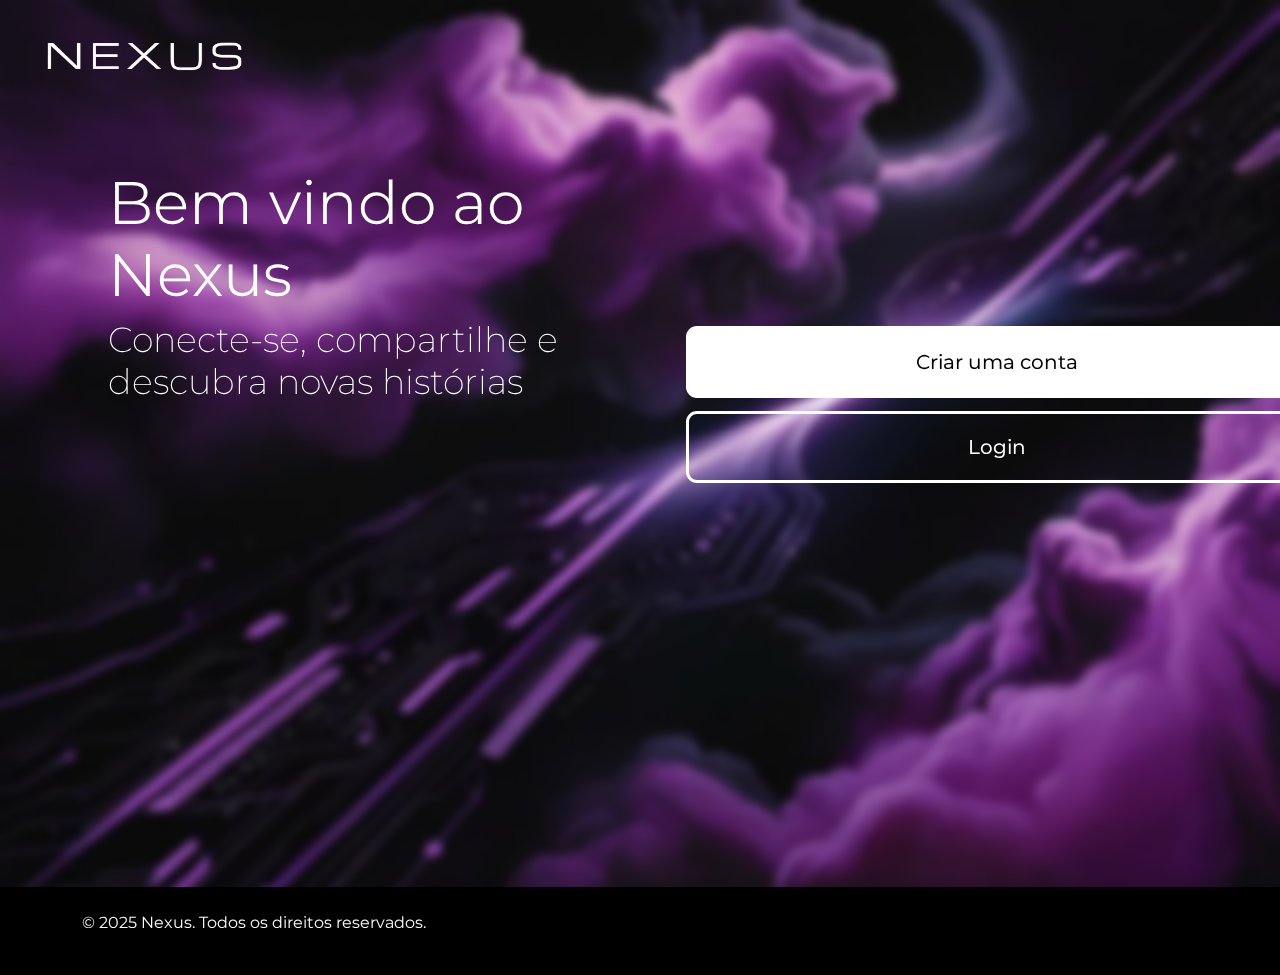
<file: index.html>
<!DOCTYPE html>
<html lang="en">
<head>
    <meta charset="UTF-8">
    <meta name="viewport" content="width=device-width, initial-scale=1.0">
    <link rel="stylesheet" href="style.css">
    <link href="https://cdn.jsdelivr.net/npm/bootstrap@5.3.3/dist/css/bootstrap.min.css" rel="stylesheet" integrity="sha384-QWTKZyjpPEjISv5WaRU9OFeRpok6YctnYmDr5pNlyT2bRjXh0JMhjY6hW+ALEwIH" crossorigin="anonymous">
    <link rel="preconnect" href="https://fonts.googleapis.com">
<link rel="preconnect" href="https://fonts.gstatic.com" crossorigin>
<link href="https://fonts.googleapis.com/css2?family=Montserrat:ital,wght@0,100..900;1,100..900&family=Nunito:ital,wght@0,200..1000;1,200..1000&display=swap" rel="stylesheet">
<link href="./login.html">
<link rel="shortcut icon" href="/favicons/favicon-16x16.png" type="image/x-icon">
<title>Nexus</title>
</head>
<body>
    <header>
            
        <span id="logo_nexus">
         <img src="./Logo-sem_fundo.png" alt="">
     </span> 
 </header>
    <main>
      
       <div id="container_tela_inicial">

      
        <div id="texto_boas_vindas">
            <h1>
            <span id="Title_boas_vindas">
                Bem vindo ao <br> Nexus 
            </span>
        </h1>
        <h2>
            <span id="subtitle_boas_vindas">
                Conecte-se, compartilhe e <br> descubra novas histórias  
            </span>
        </h2>
        
            </div>
        <div id="buttons">
          <a href="./cadastro.html" target="_blank">
            <button id="button_criar_conta">
            Criar uma conta
            </button></a>  
           <a href="./login.html" target="_blank">
            <button id="button_login">
            Login
      </button>
    </a> 
            
        </div>
    </div>
    </main>
</body>
<footer class="bg-black text-light py-4">
    <div class="container">
      <div class="row">
        <!-- Sobre -->
        <div class="col-md-4">
          
      <p> &copy; 2025 Nexus. Todos os direitos reservados.</p>
        </div>
  
       
      </div>
    
  </footer>
</html>
</file>
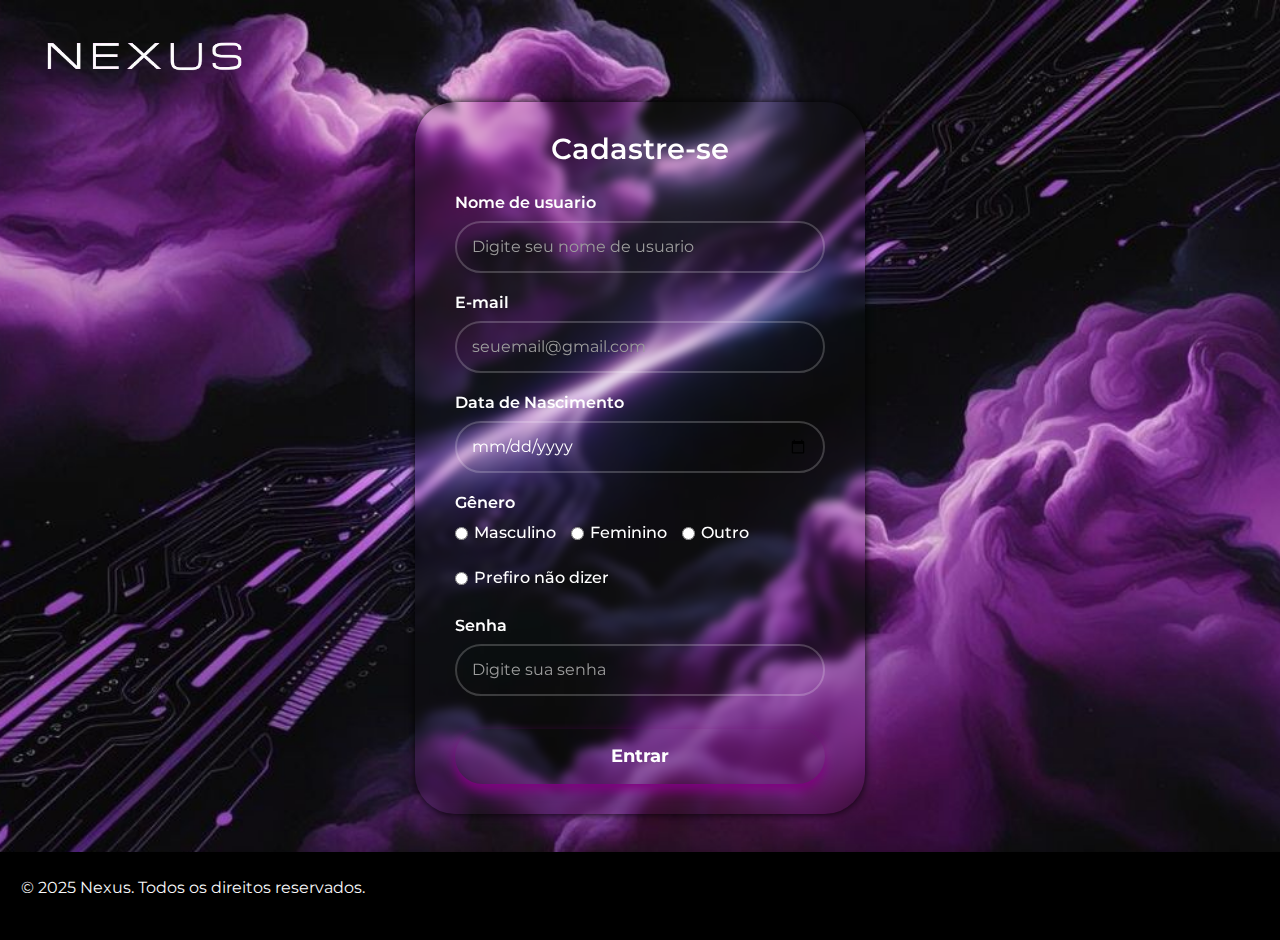
<file: cadastro.html>
<!DOCTYPE html> 
<html lang="pt-BR"> 
<head> 
<meta charset="UTF-8" /> 
<meta name="viewport" content="width=device-width, initial-scale=1" />
<link rel="stylesheet" href="https://use.fontawesome.com/releases/v5.0.7/css/all.css">
<link rel="preconnect" href="https://fonts.gstatic.com" crossorigin>
<link href="https://fonts.googleapis.com/css2?family=Montserrat:ital,wght@0,100..900;1,100..900&family=Nunito:ital,wght@0,200..1000;1,200..1000&display=swap" rel="stylesheet">
<link href='https://unpkg.com/boxicons@2.1.4/css/boxicons.min.css' rel='stylesheet'> 
 <link href="https://cdn.jsdelivr.net/npm/bootstrap@5.3.3/dist/css/bootstrap.min.css" rel="stylesheet" integrity="sha384-QWTKZyjpPEjISv5WaRU9OFeRpok6YctnYmDr5pNlyT2bRjXh0JMhjY6hW+ALEwIH" crossorigin="anonymous">
<title>Cadastro</title> 
<link rel="stylesheet" href="cadastro.css">

</head> 
 
<body> 
   <header>
            <div>
<span id="logo_nexus">
         <a href="index.html"><img src="./Logo-sem_fundo.png" alt=""></a>
     </span> 
            </div>
        <dialog id="modal_cadastro">
        </dialog>
     <dialog id="key_explain">
      <i class="fas fa-exclamation"></i>
      <span class="message_modal_key">
     Sua chave de acesso serve para conseguirmos identifica-lo e você recuperar a sua conta futuramente, caso precise. <br>
      <b>Não compartilhe ela com niguém e guarde ela sempre com você!</b>
      </span>
      </dialog>
 </header>
  <div class="container"> 
    <h2>Cadastre-se</h2> 
    <form> 
     
      <div> 
        <label for="username">Nome de usuario</label> 
        <input type="text" id="username" name="username" 
placeholder="Digite seu nome de usuario" required /> 
      </div> 
      <div> 
        <label for="email">E-mail</label> 
        <input type="email" id="email" name="email" 
placeholder="seuemail@gmail.com" required /> 
      </div> 
      <div> 
        <label for="aniversario">Data de Nascimento</label> 
        <input type="date" id="aniversario" name="aniversario" required/> 
      </div> 
      <div> 
        <label>Gênero</label> 
        <div class="genders"> 
          <label><input type="radio" name="genero" value="masculino" required/> Masculino</label> 
          <label><input type="radio"  name="genero" value="feminino" required/> Feminino</label> 
          <label><input type="radio" name="genero" value="outro" required/> Outro</label> 
          <label><input type="radio" name="genero" value="prefiro-nao-dizer" required/> Prefiro não dizer</label> 
</div> 
</div> 
<div> 
<label for="senha">Senha</label> 
<input type="password" id="senha" name="senha" 
placeholder="Digite sua senha" required /> 
</div>


<button type="button" onclick="Sign_Up()">Entrar</button> 
</form> 
</div> 
</body> 
 <footer class="bg-black text-light py-4">
    <div class="container_footer">
      <div class="row">
        <div class="col-md-4">
          
      <p> &copy; 2025 Nexus. Todos os direitos reservados.</p>
        </div>
  
       
      </div>
    
  </footer>
  <script src="cadastro.js"></script>
  <script src="./modal_key.js"></script>
</html>
</file>
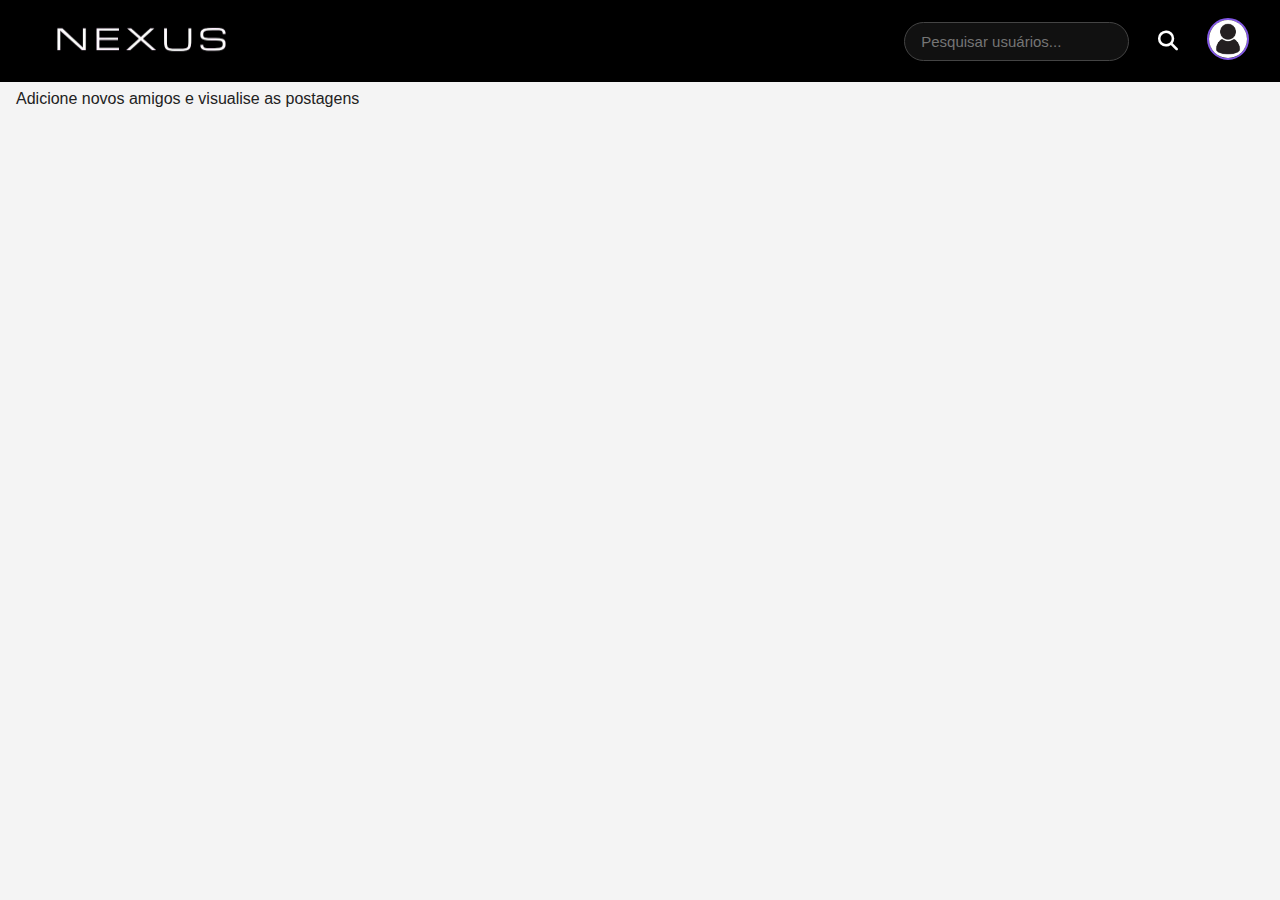
<file: feed.html>
<!DOCTYPE html>
<html lang="pt-br">
  <head>
    <meta charset="UTF-8" />
    <meta name="viewport" content="width=device-width, initial-scale=1" />
    <title>Nexus</title>
    <link rel="stylesheet" href="feed.css" />
    <link
      rel="stylesheet"
      href="https://cdnjs.cloudflare.com/ajax/libs/font-awesome/6.4.0/css/all.min.css"
    />
    <link
      rel="shortcut icon"
      href="/favicons/favicon-16x16.png"
      type="image/x-icon"
    />
    <link href="./search.html">
  </head>

  <body>
    <div class="container">
      <!-- ====== CABEÇALHO ====== -->
      <header class="topbar">
        <div class="logo_nexus">
          <img src="./img/logo_feed.png" alt="Logo Nexus" />
        </div>

        <div class="SearchAndProfile">
          <input
            type="search"
            placeholder="Pesquisar usuários..."
            class="search-bar"
            id="inputNome"
          />
          <button id="searchBtn" class="search-btn">
            <i class="fas fa-search"></i>
          </button>

          <a
            href="./perfil.html"
            class="profile-link"
            title="Meu perfil"
            target="_blank"
          >
            <img
              src="./img/profile_icon.jpg"
              alt="Perfil"
              class="profile-icon"
            />
          </a>
        </div>
      </header>

      <!-- ====== FEED DE POSTAGENS ====== -->
      <main class="feed" id="feedContainer">
        <div class="loading">
          <p>Adicione novos amigos e visualise as postagens</p>
        </div>
      </main>
    </div>

    <script src="feed.js" defer></script>

    <script>
      // ===== Função para Logout =====
      function logout() {
        fetch("http://127.0.0.1:5000/Logout/sair", {
          method: "POST",
          credentials: "include",
        })
          .then((response) => response.json())
          .then((data) => {
            alert(data.mensagem_logout);
            window.location.href = "login.html";
          })
          .catch((error) => console.error("Erro ao sair:", error));
      }

    document.getElementById('inputNome').addEventListener('keyup', (e) => {
    if (e.key === 'Enter') {
    const nome = e.target.value.trim();
    if (nome) {
      window.location.href = `search.html?query=${encodeURIComponent(nome)}`;
    }
  }
});

  

    </script>
  </body>
</html>
</file>
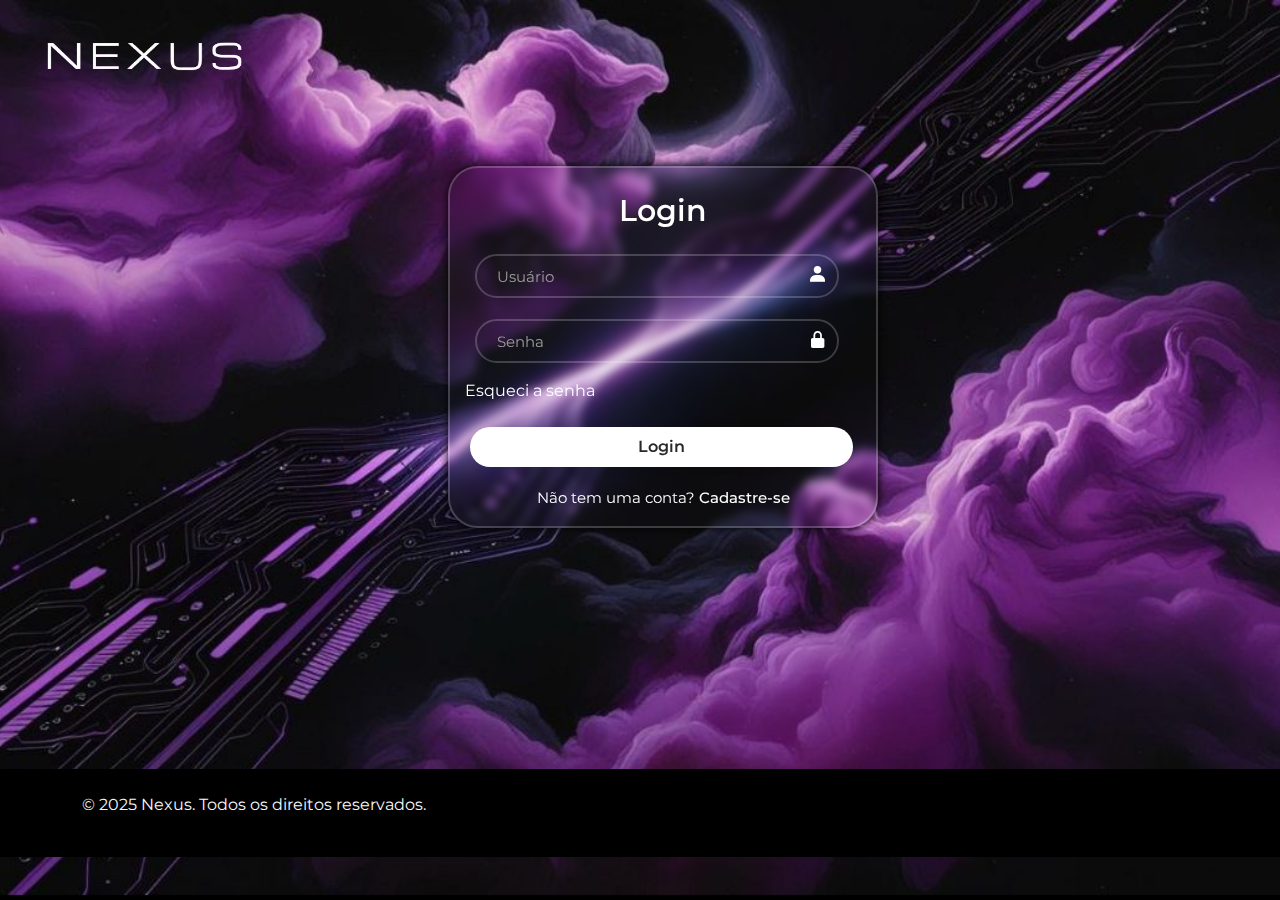
<file: login.html>
<!DOCTYPE html>
<html lang="en">
<head>
    <meta charset="UTF-8">
    <meta name="viewport" content="width=device-width, initial-scale=1.0">
    <link rel="stylesheet" href="https://use.fontawesome.com/releases/v5.0.7/css/all.css">
    <link rel="preconnect" href="https://fonts.gstatic.com" crossorigin>
    <link href="https://fonts.googleapis.com/css2?family=Montserrat:ital,wght@0,100..900;1,100..900&family=Nunito:ital,wght@0,200..1000;1,200..1000&display=swap" rel="stylesheet">
    <link href='https://unpkg.com/boxicons@2.1.4/css/boxicons.min.css' rel='stylesheet'>
    <link href="https://cdn.jsdelivr.net/npm/bootstrap@5.3.3/dist/css/bootstrap.min.css" rel="stylesheet" integrity="sha384-QWTKZyjpPEjISv5WaRU9OFeRpok6YctnYmDr5pNlyT2bRjXh0JMhjY6hW+ALEwIH" crossorigin="anonymous">
    <link rel="shortcut icon" href="/favicons/favicon-16x16.png" type="image/x-icon">
    <link rel="stylesheet" href="login.css">
    <link href="./cadastro.html">
    <title>Login</title>
</head>
<body>
  <header>
            
    <span id="logo_nexus">
     <a href="./Tela_inicial.html"><img src="./Logo-sem_fundo.png" alt=""></a>
 </span> 

  <dialog id="user_not_found">
    <div class="message_modal">
      <i class="fas fa-times"></i>
      <span class="message">
     Nome ou senha incorretos
      </span>
    </div>
</dialog>
</header>
  <main> 
    <div  id="container">
  <form>
  <h1>Login</h1>
  <div class="input-box">
  <input class="name" placeholder="Usuário" type="name">
  <i class="bx bxs-user"></i>
  </div>
  <div class="input-box">
  <input class="password" placeholder="Senha" type="password">
  <i class="bx bxs-lock-alt"></i>
  </div>
  <div class="remember-forgot">
  <!-- <label>
  <input type="checkbox">
  Lembrar senha
  </label> -->
  <span style="margin-left: 15px;">
    <a href="./recuperação.html">Esqueci a senha</a> 
  </span>
  </div>
  <button type="button" class="login" onclick="login()">Login</button>
  <div class="reggister-link">
  <p>Não tem uma conta? <a href="/cadastro.html">Cadastre-se</a></p>
  </div>
  </form>
</div>
  </main>

  </body>
 
    <footer class="bg-black text-light py-4">
    <div class="container">
      <div class="row">
        <!-- Sobre -->
        <div class="col-md-4">
          
      <p> &copy; 2025 Nexus. Todos os direitos reservados.</p>
        </div>
  
       
      </div>
    
  </footer>
  </html>
  <script src="login.js"></script>
  <script src="feed.js">
</file>
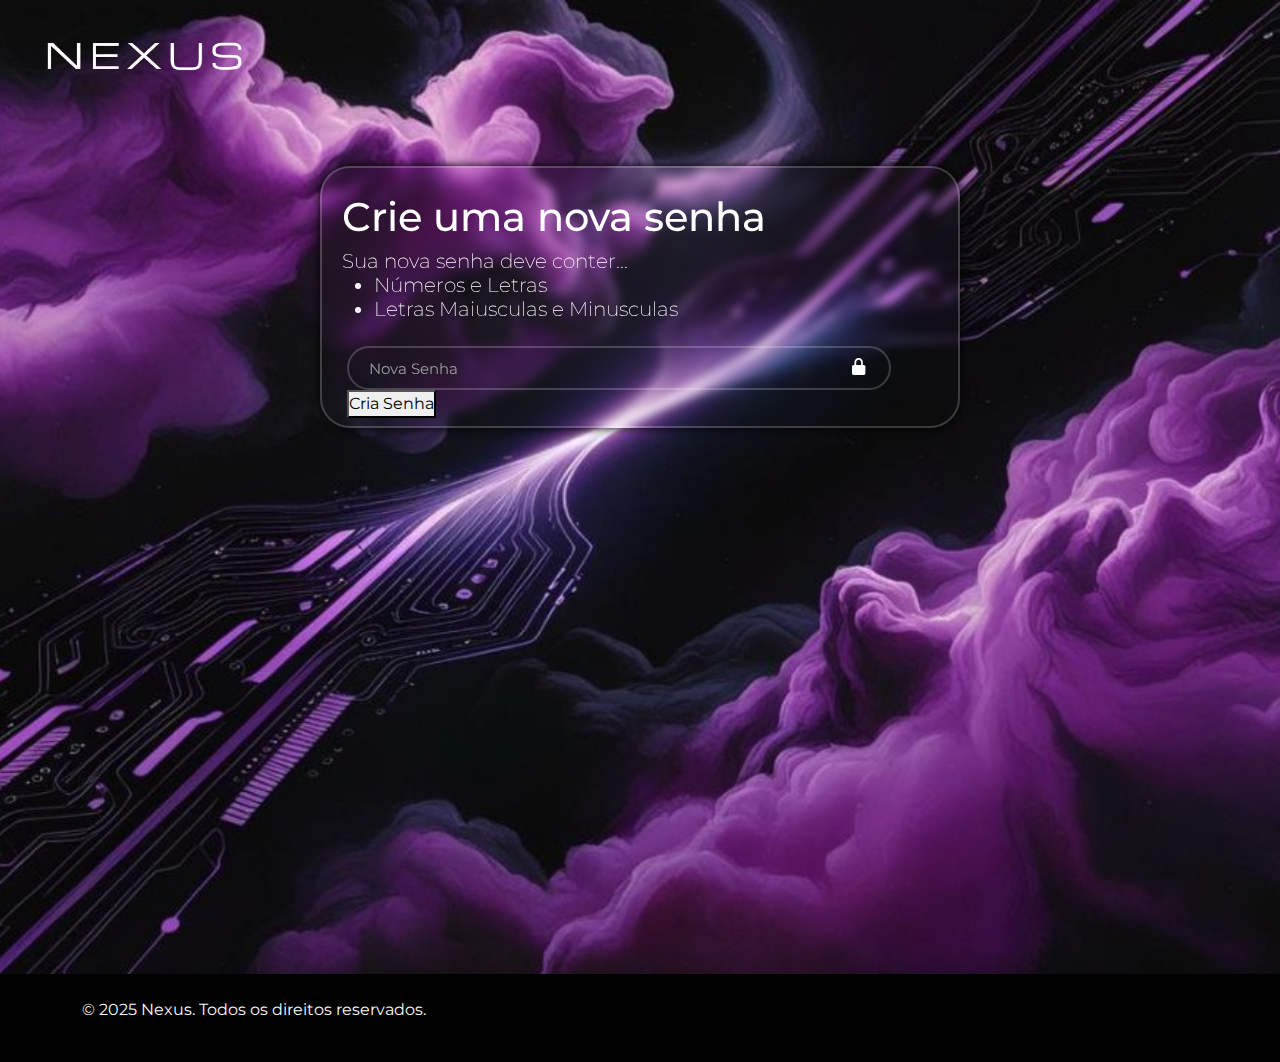
<file: nova_senha.html>
<!DOCTYPE html>
<html lang="en">
<head>
     <meta charset="UTF-8">
    <meta name="viewport" content="width=device-width, initial-scale=1.0">
    <link rel="stylesheet" href="https://use.fontawesome.com/releases/v5.0.7/css/all.css">
    <link rel="preconnect" href="https://fonts.gstatic.com" crossorigin>
    <link href="https://fonts.googleapis.com/css2?family=Montserrat:ital,wght@0,100..900;1,100..900&family=Nunito:ital,wght@0,200..1000;1,200..1000&display=swap" rel="stylesheet">
    <link href='https://unpkg.com/boxicons@2.1.4/css/boxicons.min.css' rel='stylesheet'>
    <link href="https://cdn.jsdelivr.net/npm/bootstrap@5.3.3/dist/css/bootstrap.min.css" rel="stylesheet" integrity="sha384-QWTKZyjpPEjISv5WaRU9OFeRpok6YctnYmDr5pNlyT2bRjXh0JMhjY6hW+ALEwIH" crossorigin="anonymous">
    <link rel="shortcut icon" href="/favicons/favicon-16x16.png" type="image/x-icon">
    <link rel="stylesheet" href="login.css">
    <link rel="stylesheet" href="recuperação.css">
    <link href="./cadastro.html">
    <link href="./nova_senha.html">
    <title>Nova Senha</title>
</head>
<body>
    <header>
        <span id="logo_nexus">
     <a href="./Tela_inicial.html"><img src="./Logo-sem_fundo.png" alt=""></a>
    </header>
    <main> 
    <div id="container_recuperação">
  <form>
  <h1>Crie uma nova senha</h1>
    <h5 style="font-weight: 200;">Sua nova senha deve conter... <br>
        <ul>
            <li>
                Números e Letras
            </li>
            <li>
                Letras Maiusculas e Minusculas
            </li>
        </ul>
    </h5>
  <div class="input-box">
  <input class="new_password" placeholder="Nova Senha" type="password">
  <i class="bx bxs-lock-alt"></i>
  
      <button type="reset" onclick="">Cria Senha</button>
  
  
  </div>
  </div>
  </main>
    <footer class="bg-black text-light py-4">
    <div class="container">
      <div class="row">
        <!-- Sobre -->
        <div class="col-md-4">
          
      <p> &copy; 2025 Nexus. Todos os direitos reservados.</p>
        </div>
   
      </div>
    
  </footer>
</body>
</html>
</file>
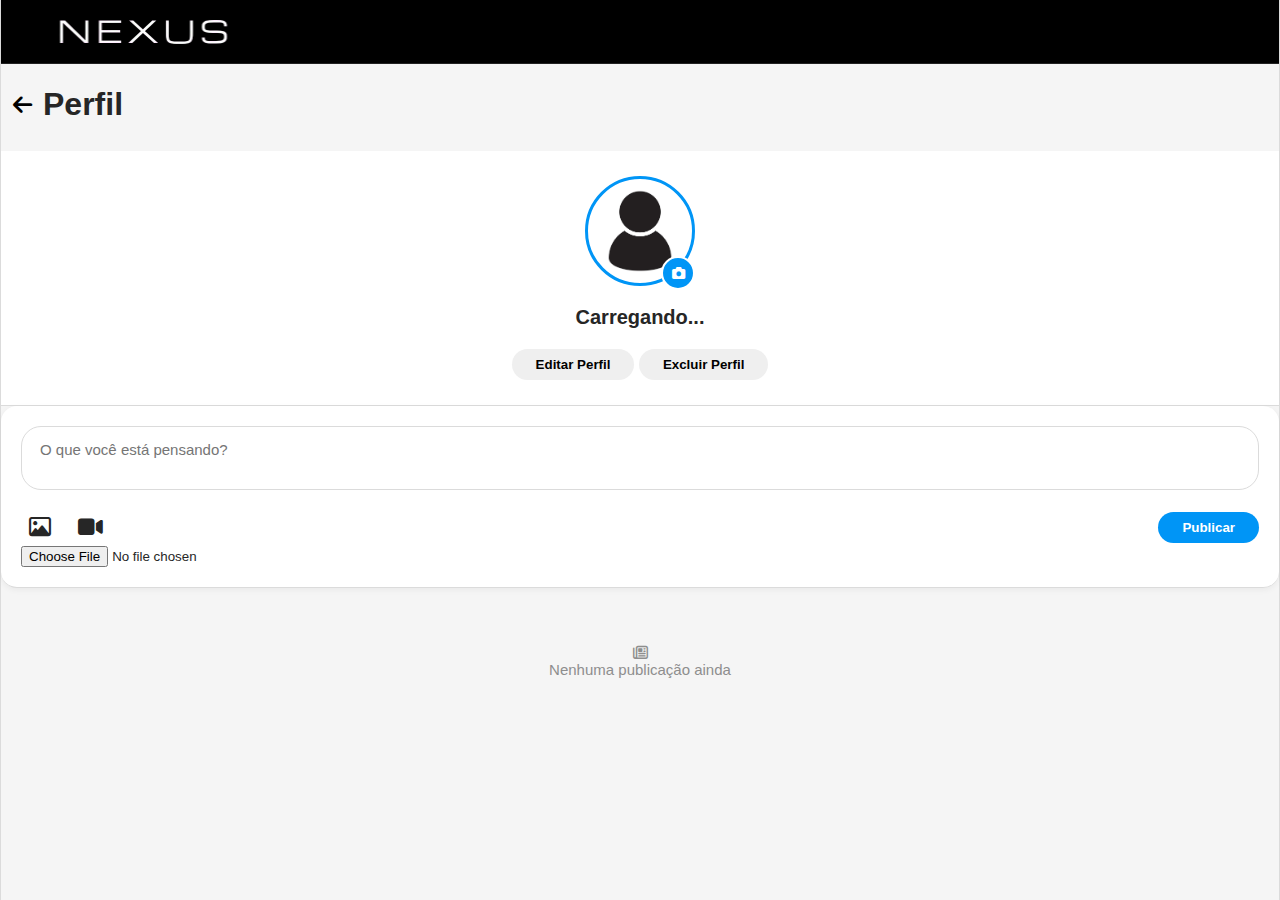
<file: perfil.html>
<!DOCTYPE html>
<html lang="pt-BR">
<head>
  <meta charset="UTF-8">
  <meta name="viewport" content="width=device-width, initial-scale=1.0">
  <title>Perfil</title>
  <link rel="stylesheet" href="https://cdnjs.cloudflare.com/ajax/libs/font-awesome/6.4.0/css/all.min.css">
  <link rel="stylesheet" href="perfil.css">
  <link rel="shortcut icon" href="/favicons/favicon-16x16.png" type="image/x-icon">
</head>

<body>
  <header>
    
    <div class="logo_nexus">
      <img src="./img/logo_feed.png" alt="Logo"> 
    </div>
  </header>

  <main>
    <div style="display: flex; align-items: center;">
      <button class="back-btn" id="backBtn" onclick="window.location.href='feed.html'">
        <i class="fas fa-arrow-left"></i>
      </button>
      <h1>Perfil</h1>
    </div>
    
    <!-- Cabeçalho do perfil -->
    <div class="profile-header">
      <div class="profile-pic-container">
        <img src="./img/profile_icon.jpg" alt="Foto de perfil" class="profile-pic" id="profilePic">
        <button class="edit-pic-btn" id="editPicBtn">
          <i class="fas fa-camera"></i>
        </button>
      </div>

      <h2 class="profile-name" id="profileName">Carregando...</h2>
      <p class="profile-bio" id="profileBio"></p>

      <div class="profile-actions">
        <button class="edit-profile-btn" id="editProfileBtn" onclick="openEditModal()">Editar Perfil</button>
        <button class="delete-profile-btn" id="deleteProfileBtn" onclick="deleteProfile()">Excluir Perfil</button>
      </div>

      <button class="follow_user">Seguir</button>
    </div>
    
    
    <!-- Área para criar novo post -->
    <div class="create-post">
      <textarea class="post-input" placeholder="O que você está pensando?" id="postInput"></textarea>
      <div class="post-actions">
        <div class="media-buttons">
          <button class="media-btn" id="photoBtn" title="Adicionar foto">
            <i class="far fa-image"></i>
          </button>
          <button class="media-btn" id="videoBtn" title="Adicionar vídeo">
            <i class="fas fa-video"></i>
          </button>
        </div>
        <button class="post-btn" id="postBtn" onclick="publish()">Publicar</button>
      </div>
      <input type="file" id="mediaInput" accept="image/*,video/*" class="hidden">
    </div>
    
    <!-- Container das postagens -->
    <div class="posts-container" id="postsContainer">
      <div class="no-posts" id="noPosts">
        <i class="far fa-newspaper"></i>
        <p>Nenhuma publicação ainda</p>
      </div>
    </div>
  </main>

  <!-- Modal para editar perfil -->
  <div class="modal" id="editProfileModal" style="display: none;">
    <div class="modal-content">
      <h3 class="modal-title">Editar Perfil</h3>
      <div class="form-group">
        <label for="newName" class="form-label">Nome de usuário</label>
        <input type="text" class="form-input" id="newName">
      </div>
      <div class="form-group">
        <label for="newBio" class="form-label">Biografia</label>
        <textarea class="form-input bio-input" id="newBio" placeholder="Conte um pouco sobre você..."></textarea>
      </div>

      <div class="modal-actions">
        <button class="modal-btn cancel-btn" id="cancelEditProfile" onclick="closeEditModal()">Cancelar</button>
        <button class="modal-btn save-btn" id="saveProfile" onclick="profile_edit()">Salvar</button>
      </div>
    </div>
  </div>

  <script src="perfil.js"></script>

  <script>
    // ===== Funções auxiliares do modal =====
    const modal = document.getElementById("editProfileModal");

    function openEditModal() {
      modal.style.display = "flex";
    }

    function closeEditModal() {
      modal.style.display = "none";
    }

    // Fecha o modal se clicar fora do conteúdo
    window.onclick = function (event) {
      if (event.target === modal) {
        modal.style.display = "none";
      }
    };
  </script>
</body>
</html>
</file>
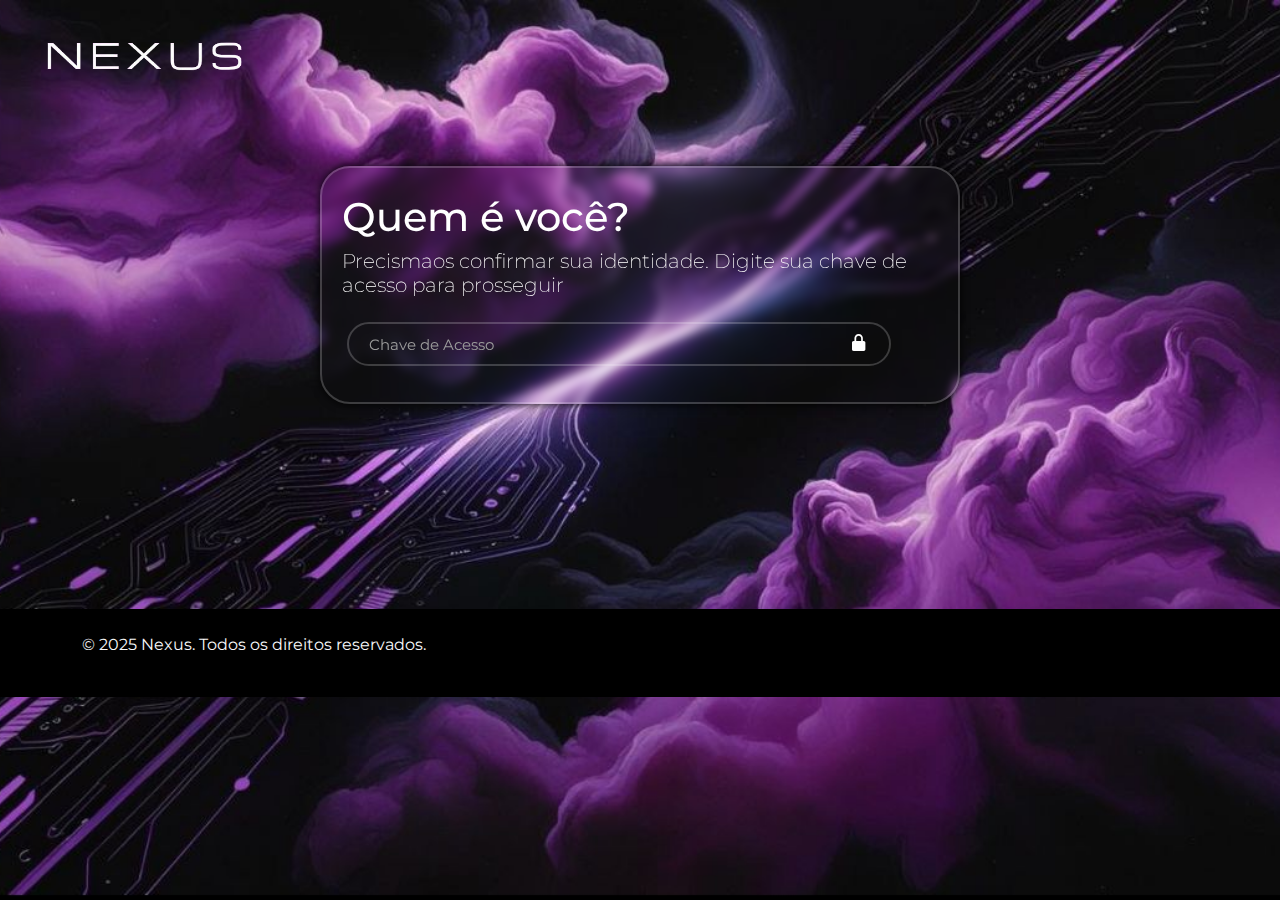
<file: recuperação.html>
<!DOCTYPE html>
<html lang="en">
<head>
    <meta charset="UTF-8">
    <meta name="viewport" content="width=device-width, initial-scale=1.0">
    <link rel="stylesheet" href="https://use.fontawesome.com/releases/v5.0.7/css/all.css">
    <link rel="preconnect" href="https://fonts.gstatic.com" crossorigin>
    <link href="https://fonts.googleapis.com/css2?family=Montserrat:ital,wght@0,100..900;1,100..900&family=Nunito:ital,wght@0,200..1000;1,200..1000&display=swap" rel="stylesheet">
    <link href='https://unpkg.com/boxicons@2.1.4/css/boxicons.min.css' rel='stylesheet'>
    <link href="https://cdn.jsdelivr.net/npm/bootstrap@5.3.3/dist/css/bootstrap.min.css" rel="stylesheet" integrity="sha384-QWTKZyjpPEjISv5WaRU9OFeRpok6YctnYmDr5pNlyT2bRjXh0JMhjY6hW+ALEwIH" crossorigin="anonymous">
    <link rel="shortcut icon" href="/favicons/favicon-16x16.png" type="image/x-icon">
    <link rel="stylesheet" href="login.css">
    <link rel="stylesheet" href="recuperação.css">
    <link href="./cadastro.html">
    <title>Login</title>
</head>
<body>
  <header>
            
    <span id="logo_nexus">
     <a href="./Tela_inicial.html"><img src="./Logo-sem_fundo.png" alt=""></a>
 </span> 

  <main> 
    <div id="container_recuperação">
  <form>
  <h1>Quem é você?</h1>
    <h5 style="font-weight: 200;">Precismaos confirmar sua identidade. Digite sua chave de acesso para prosseguir</h5>
  <div class="input-box">
  <input class="password" placeholder="Chave de Acesso" type="password">
  <i class="bx bxs-lock-alt"></i>
  </div>
  </div>
  </body>
 
    <footer class="bg-black text-light py-4">
    <div class="container">
      <div class="row">
        <!-- Sobre -->
        <div class="col-md-4">
          
      <p> &copy; 2025 Nexus. Todos os direitos reservados.</p>
        </div>
  
       
      </div>
    
  </footer>
  </html>
  <script src="login.js"></script>
  <script src="feed.js">
</file>
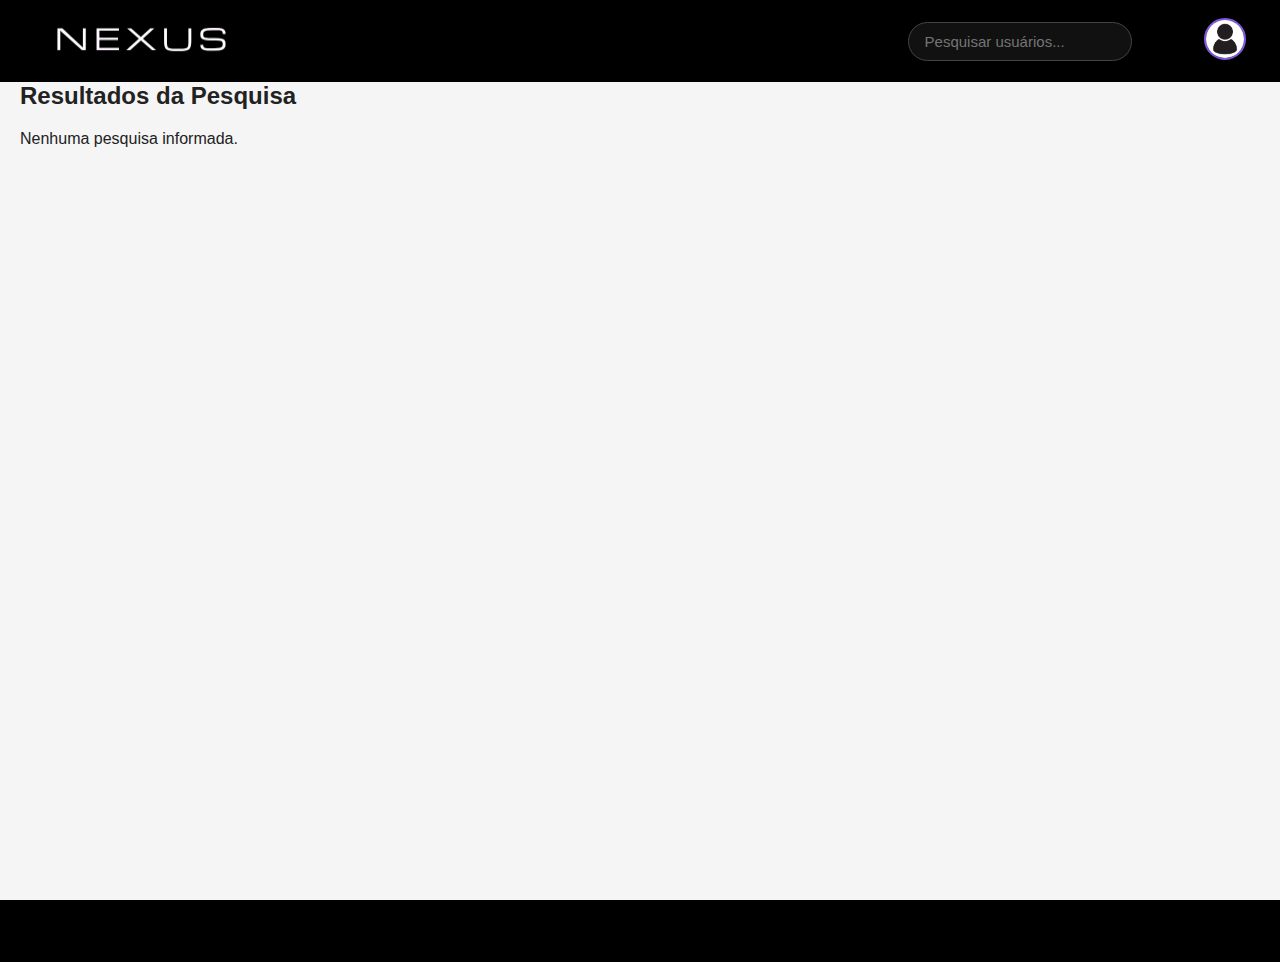
<file: search.html>
<!DOCTYPE html>
<html lang="pt-BR">
<head>
  <meta charset="UTF-8" />
  <meta name="viewport" content="width=device-width, initial-scale=1.0" />
  <link rel="stylesheet" href="feed.css">
  <link rel="shortcut icon" href="./favicons/favicon-16x16.png" type="image/x-icon">
  <title>Resultados da Pesquisa</title>
  <style>
    body {
      font-family: Arial, sans-serif;
      background: #f5f5f5;
      padding: 20px;
    }

    h2 {
      margin-bottom: 20px;
    }

    #resultado {
      display: flex;
      flex-direction: column;
      gap: 15px;
    }

    .card {
      background: #fff;
      padding: 15px;
      border-radius: 8px;
      box-shadow: 0 2px 4px rgba(0,0,0,0.1);
    }

    .nome {
      font-size: 18px;
      font-weight: bold;
    }

    .bio {
      font-size: 14px;
      color: #555;
    }
  </style>
</head>
<body>
     <header class="topbar">
        <div class="logo_nexus">
          <img src="./img/logo_feed.png" alt="Logo Nexus" />
        </div>

        <div class="SearchAndProfile">
          <input
            type="search"
            placeholder="Pesquisar usuários..."
            class="search-bar"
            id="inputNome"
          />
          <button id="searchBtn" class="search-btn">
            <i class="fas fa-search"></i>
          </button>

          <a
            href="./perfil.html"
            class="profile-link"
            title="Meu perfil"
            target="_blank"
          >
            <img
              src="./img/profile_icon.jpg"
              alt="Perfil"
              class="profile-icon"
            />
          </a>
        </div>
      </header>
      <div class="container" style="margin-top: 5%;">
        <h2>Resultados da Pesquisa</h2>

    <div id="resultado"></div>

        </div>
  
  <script>
      document.getElementById('inputNome').addEventListener('keyup', (e) => {
    if (e.key === 'Enter') {
    const nome = e.target.value.trim();
    if (nome) {
      window.location.href = `search.html?query=${encodeURIComponent(nome)}`;
    }
  }
});
    function obterParametro() {
      const params = new URLSearchParams(window.location.search);
      return params.get("query");
    }

    async function buscarUsuarios(texto) {
      try {
        const response = await fetch(`https://tcc-api-411090032807.southamerica-east1.run.app/api/User/search?query=${encodeURIComponent(texto)}`);

        if (!response.ok) {
          throw new Error("Erro na requisição");
        }

        const data = await response.json();
        criarCards(data.results);

      } catch (error) {
        console.error("Erro ao buscar usuários:", error);
      }
    }

    function criarCards(lista) {
      const container = document.getElementById("resultado");
      container.innerHTML = ""; // limpar antes

      if (!lista || lista.length === 0) {
        container.innerHTML = "<p>Nenhum usuário encontrado.</p>";
        return;
      }
lista.forEach(user => {
  const card = document.createElement("div");
  card.classList.add("card");

  card.innerHTML = `
    <div class="nome">${user.Name}</div>
    <div class="bio">${user.bio || "Sem bio cadastrada"}</div>
  `;

  card.addEventListener("click", () => {
    window.location.href = `perfil.html?id=${user.id}`;
  });

  container.appendChild(card);
});
    }

    // ✅ Execução ao carregar a página
    const termo = obterParametro();
    if (termo) {
      buscarUsuarios(termo);
    } else {
      document.getElementById("resultado").innerHTML = "<p>Nenhuma pesquisa informada.</p>";
    }

  </script>

</body>
</html>
</file>
<file: style.css>
*{
    padding: 0;
    margin: 0;
    border: 0;
    font-family: "Montserrat", sans-serif;
    
    }

body{
    background-image: url("./fundo-tela_inicial.jpeg");
    backdrop-filter: blur(5px);
    background-size: cover;
    background-repeat: no-repeat;
}

header{
    justify-content: center;
    align-items: center;
}


#logo_nexus img{
    width: 18rem;
  
}
#texto_boas_vindas{
    justify-content: center;
    align-items: center;
    margin-top: 12%;
    width: auto;
    height: 80vh;
    filter: none;
    margin-left: -20vw;
}


#Title_boas_vindas{
    color: white;
    font-weight: 350;
    font-size: 150%;

    
}
#subtitle_boas_vindas{
    color: white;
    font-weight: 190;
    font-size: 110%;
}
#buttons{
    justify-content: center;
    margin-left: 10vw;
   margin-top: -90px;

}
#button_criar_conta{
    width: 270%;
    height: 8vh;
  border-radius: 11px;
  font-weight: 450;
   background-color: white;
   text-decoration: none;
   font-size: 20px; 
   color: black;
}
#button_criar_conta a{
    text-decoration: none;

   
 
}
#button_login{
margin-top: 13px;
width: 270%;
height: 8vh;
border-radius: 11px;
text-decoration: none;
background-color: transparent;
border: 3px solid white;
font-size: 20px;
font-weight: 450; 
color: white;
}
#button_login a{
    text-decoration: none;
 
}
 

#container_tela_inicial{
    justify-content: center;
    align-items: center;
    display: flex;
     margin-top: -7vh;
}

footer{
    width: 100vw;

  }
</file>
<file: cadastro.css>
* { 
     box-sizing: border-box; 
     margin: 0; 
     padding: 0; 
     font-family: "Montserrat", sans-serif;
   } 
  
   body { 
    justify-content: center;
    align-items: center;
    min-height: 100vh;
    background: url('./fundo-tela_inicial.jpeg');
    background-size: cover;
    background-position: center;
    background-repeat: no-repeat;
   } 
  header{
    align-items: center;
    
}
dialog .fa-exclamation{
  color: purple;
  font-size: 40px;
  margin-left: 15px;
}

#logo_nexus img{
    width: 18rem;
  
}
   .container { 
     background-color: transparent; 
     padding: 30px 40px; 
     border-radius: 40px; 
    box-shadow: 0 0 10px rgb(0, 0, 0);
     max-width: 450px; 
     width: 100%; 
     backdrop-filter: blur(5px); 
    margin-left: auto;
    margin-right: auto;
    margin-top: 2%;
 
   } 
  
   h2 { 
     text-align: center; 
     margin-bottom: 25px; 
     color: white; 
     font-weight: 570; 
     font-size: 1.8rem; 
   } 
  #saiba_mais{
    color: white;
    cursor: pointer;
  }
  #saiba_mais:hover{
     text-decoration: underline;
  }
  #mini_container{
    display: flex;
   justify-content: space-between;
  }
   form { 
     display: flex; 
     flex-direction: column; 
     gap: 18px; 
   } 
  
   label { 
     font-weight: 600; 
     color: white; 
     margin-bottom: 6px; 
     display: block; 
   } 
  
   input[type="text"], 
   input[type="email"], 
   input[type="password"], 
   input[type="date"] { 
     padding: 12px 15px; 
     border: 2px solid rgba(255,255,255, .2); 
     border-radius: 40px; 
     transition: border-color 0.3s ease; 
     font-size: 1rem; 
     width: 100%; 
     background-color: transparent; 
     color: white; 
   } 
  
   input[type="text"]::placeholder, 
   input[type="email"]::placeholder, 
   input[type="password"]::placeholder { 
     color: rgb(156, 156, 156); 
   } 
  
   input[type="text"]:focus, 
   input[type="email"]:focus, 
   input[type="password"]:focus, 
   input[type="date"]:focus { 
     border-color:white; 
     outline: none; 
     
   } 
    #aniversario{
     color: white;
  }
   .genders { 
     display: flex; 
     flex-wrap: wrap; 
     gap: 15px;; 
   } 
  
   .genders label { 
     display: flex; 
     align-items: center; 
     gap: 6px; 
     font-weight: 500; 
     cursor: pointer; 
     user-select: none; 
   } 
  
   input[type="checkbox"] { 
     width: 18px; 
     height: 18px; 
     cursor: pointer; 
     accent-color: purple; 
   } 
  #key_explain{
     width:30vw;
    height: auto;
    padding-top: 7px;
    padding-left: 4px;
    background-color: white;
    padding-bottom: 7px;
     margin-left: 70% ; 
    border-radius: 5px;
    margin-top: -5vh; 
  border-style: none;
   animation: fadeIn 0.4 ease forwards;
}
   button { 
     margin-top: 15px; 
     background: transparent; 
     border: none; 
     color: white; 
     padding: 14px; 
     font-size: 1.1rem; 
     font-weight: 700; 
     border-radius: 40px; 
     cursor: pointer; 
     transition: background-color 0.3s ease; 
     box-shadow: 0 6px 12px purple; 
   } 
   #modal_cadastro{
      width:30vw;
    height: auto;
    padding-top: 7px;
    padding-left: 4px;
    background-color: white;
    padding-bottom: 7px;
     margin-left: 70% ; 
    border-radius: 5px;
    margin-top: -5vh; 
  border-style: none;
   animation: fadeIn 0.4 ease forwards;
   }
  .message_modal_key{
     font-weight: 450;
    
   
    }   
   button:hover { 
     background-color: purple; 
   } 

   
  footer{
    width: auto;
   margin-top: 3%;

  }
  footer p{
    margin-left: 5%;
  }
   @media (max-width: 480px) { 
     .container { 
       padding: 25px 20px; 
     } 
   }
</file>
<file: login.css>
* {
    padding: 0;
    margin: 0;
    box-sizing: border-box;
    font-family: "Montserrat", sans-serif;
}
body {
justify-content: center;
align-items: center;
min-height: 100vh;
background: url('./fundo-tela_inicial.jpeg');
background-size: cover;
background-position: center;
background-repeat: no-repeat;


}
dialog{
    width: 23vw;
    height: 12vh;
    background-color: white;
    margin-left: 75%;
    border-radius: 5px;
   margin-top: -5vh;
  border-style: none;
   animation: fadeIn 0.4 ease forwards;
 
  }
 
  

  .message_modal{ 
    padding-top: 7%;
    display: flex;
    justify-content: center; 
    align-items: center;

  }
  .fa-times{
    font-size: 40px;
    color: red;
    margin-left: 10px;
  }
  .message{
    margin-left: 3%;
    font-size: 20px;
    font-weight: 300;

  }
 
   
header {
    justify-content: center;
    align-items: center;
   
}
#logo_nexus img{
    width: 18rem;
  
}
main{
  justify-content: center;
  align-items: center;
  margin-top: 90px;
  height: 67vh;
}
#container {
 width: 430px;
 margin-left: 35vw;
background-color: transparent;
border: 2px solid rgba(255, 255, 255, .2);
border-radius: 30px;
color: white;
padding: 30x 40px;
box-shadow: 0 0 10px rgb(0, 0, 0);
backdrop-filter: blur(5px);
padding-top: 25px;
}
#container h1 {
font-size: 30px;
text-align: center;
font-weight: 570;
}
.input-box {
position: relative;
width: 90%;
height: 40px;
margin: 25px 25px 25px 25px;
}
.input-box input {
width: 95%;
height: 95%;
background-color: transparent;
border: 2px solid rgba(255, 255, 255, .2);
border-radius: 40px;

outline: none;
font-size: 15px;
color: white;
padding: 20px 45px 20px 20px;
}
.input-box input::placeholder {
color: rgb(156, 156, 156);
}
.input-box i {
position: absolute;
right: 30px;
top: 50%;
transform: translateY(-50%);
font-size: 20px;
}
.remember-forgot {
display: flex;
justify-content: space-between;
margin: -5px 0px 7px;
padding-bottom: 17px;

}
.remember-forgot label input {
accent-color: white;
margin-left: 30px;
}
.remember-forgot a {
text-decoration: none;
color: white;
margin: 15px 0 7px;
margin-right: 35px;
}
.remember-forgot a:hover {
text-decoration: underline;
}
.login {
width: 90%;
height: 40px;

background-color: white;
border: none;
border-radius: 40px;
cursor: pointer;
font-size: 16px;
color: rgb(41, 40, 40);
font-weight: 600;
box-shadow: 0 0 10px rgba(0, 0, 0, .1);
margin-left: 20px;
}
.reggister-link {
font-size: 15px;
text-align: center;
margin: 20px 0 15px;
}
.reggister-link a {
text-decoration: none;
color: white;
font-weight: 500;
}
.reggister-link a:hover {
text-decoration: underline;
}


footer{
  width: auto;

}
</file>
<file: recuperação.css>
header{
   justify-content: center;
    align-items: center;
}


#container_recuperação{
 width: 50%;
 padding-bottom: 15px;
 margin-left: auto;
 margin-right: auto;
background-color: transparent;
border: 2px solid rgba(255, 255, 255, .2);
border-radius: 30px;
color: white;
padding: 30x 40px;
box-shadow: 0 0 10px rgb(0, 0, 0);
backdrop-filter: blur(5px);
padding-top: 25px;
justify-content: center;
align-items: center;
}
h1, h5{
 margin-left: 20px;
}
i{
   margin-right: 20px;
}

footer{
    margin-top: 16%;
}
</file>
<file: feed.css>
/* ======= RESET ======= */
* {
  margin: 0;
  padding: 0;
  box-sizing: border-box;
}

/* ======= BASE ======= */
html, body {
  height: 100%;
  width: 100%;
  font-family: "Poppins", Arial, sans-serif;
  background-color: #000;
  color: #222;
  overflow: hidden;
}

/* ======= CONTAINER ======= */
.container {
  display: flex;
  flex-direction: column;
  height: 100%;
  overflow: hidden;
}
.search-btn{
  background: none;
  font-size: 20px;
  color: white;
  border-style: none;
}
/* ======= TOPBAR ======= */
.topbar {
  position: fixed;
  top: 0;
  left: 50%;
  transform: translateX(-50%);
  width: 100%;
  max-width: 100%;
  background-color: #000;
  display: flex;
  align-items: center;
  justify-content: space-between;
  gap: 20px;
  padding: 18px 16px;
  box-shadow: 0 2px 8px rgba(255, 255, 255, 0.05);
  z-index: 1000;
}

.logo_nexus {
  width: 20%;
}

.logo_nexus img {
  width: 100%;
  object-fit: contain;
}

.SearchAndProfile {
  width: 30%;
  display: flex;
  align-items: center;
  justify-content: space-around;
}

.search-bar {
  width: 60%;
  min-width: 220px;
  max-width: 500px;
  padding: 10px 16px;
  border-radius: 30px;
  border: 1px solid #444;
  background-color: #111;
  color: #eee;
  font-size: 15px;
  transition: border 0.2s ease, background 0.2s ease;
}

.search-bar:focus {
  outline: none;
  border-color: #8257e6;
  background-color: #181818;
}

.profile-icon {
  width: 42px;
  height: 42px;
  border-radius: 50%;
  border: 2px solid #8257e6;
  cursor: pointer;
  transition: transform 0.2s ease, border-color 0.2s ease;
}

.profile-icon:hover {
  transform: scale(1.05);
  border-color: #a174ff;
}

/* ======= FEED ======= */
.feed {
  flex-grow: 1;
  width: 100%;
  padding: 90px 16px 20px;
  display: flex;
  flex-direction: column;
  gap: 25px;
  overflow-y: auto;
  background: #f4f4f4;
}
.comments-section, .comment-btn, .comment-input, .comment-list{
  margin-top: 10px;
  
}
/* ======= POST ======= */
.post {
  background: #fff;
  border-radius: 16px;
  padding: 20px;
  margin-left: auto;
  margin-right: auto;
  width: 80%;
  box-shadow: 0 3px 10px rgba(0, 0, 0, 0.08);
  transition: transform 0.2s ease, box-shadow 0.2s ease;
}
.post:first-child{
  margin-top: 3%;
}

.post:hover {
  transform: translateY(-3px);
  box-shadow: 0 6px 18px rgba(0, 0, 0, 0.15);
}
.like-btn{
  border-style: none;
  border: 1px solid  #6f3ce7;
  background: none;
  border-radius: 15px;
  width: 90px;
  font-size: 17px;
  height: 30px;
  text-align: center;
}
.like-btn:hover{
  background-color: #6f3ce7;
  color: white;
  transition: 0.2s;
}

/* ======= CABEÇALHO ======= */
.post-header {
  display: flex;
  align-items: center;
  margin-bottom: 12px;
}

.profile-pic {
  width: 48px;
  height: 48px;
  border-radius: 50%;
  margin-right: 12px;
  object-fit: cover;
  border: 2px solid #8257e6;
}

.username {
  font-weight: 600;
  color: #111;
  font-size: 18px;
}

/* ======= TEXTO ======= */
.post-text {
  font-size: 30px;
  color: #333;
  margin-bottom: 12px;
  line-height: 1.5;
  white-space: pre-line;
}

/* ======= IMAGEM DO POST ======= */
.post-image {
  width: 100%;
  border-radius: 12px;
  margin-bottom: 12px;
  object-fit: cover;
  max-height: 420px;
}

/* ======= AÇÕES ======= */
.post-actions {
  display: flex;
  align-items: center;
  gap: 15px;
  flex-wrap: wrap;
}

.heart-btn {
  background-color: #f0f0f0;
  border: 1px solid #ddd;
  border-radius: 30px;
  padding: 8px 14px;
  cursor: pointer;
  color: #444;
  font-weight: 500;
  transition: background-color 0.2s ease, color 0.2s ease;
}

.heart-btn:hover {
  background-color: #ff4f4f;
  color: #fff;
  border-color: #ff4f4f;
}

.heart-btn.clicked {
  background-color: #ff3b3b;
  color: #fff;
  border-color: #ff3b3b;
}

.like-count {
  font-size: 14px;
  color: #555;
}

/* ======= COMENTÁRIOS ======= */
.comment-section {
  margin-top: 15px;
  display: flex;
  flex-direction: column;
  gap: 10px;
  border-top: 1px solid #eee;
  padding-top: 10px;
}

.comment-input {
  padding: 10px 12px;
  border-radius: 10px;
  border: 1px solid #ccc;
  font-size: 14px;
  width: 100%;
  transition: border 0.2s ease, box-shadow 0.2s ease;
}

.comment-input:focus {
  border-color: #8257e6;
  box-shadow: 0 0 0 2px rgba(130, 87, 230, 0.2);
  outline: none;
}

.comment-btn {
  background-color: #8257e6;
  color: white;
  border: none;
  border-radius: 10px;
  padding: 8px 14px;
  cursor: pointer;
  font-size: 14px;
  align-self: flex-end;
  transition: background-color 0.2s ease, transform 0.2s ease;
}

.comment-btn:hover {
  background-color: #6f3ce7;
  transform: translateY(-1px);
}

.comment-list {
  list-style: none;
  font-size: 14px;
  color: #333;
  padding-left: 5px;
}

.comment-list li {
  background: #f7f8fa;
  border-radius: 10px;
  padding: 8px 10px;
  margin-bottom: 5px;
}

.comment-list li.no-comment {
  background: transparent;
  color: #777;
  font-style: italic;
}

/* ======= RESPONSIVIDADE ======= */
@media (max-width: 768px) {
  .search-bar {
    width: 65%;
  }

  .feed {
    padding: 85px 10px 10px;
  }

  .post-image {
    max-height: 300px;
  }

  .post {
    padding: 15px;
  }
}

@media (max-width: 480px) {
  .search-bar {
    width: 70%;
    font-size: 14px;
  }

  .post-text {
    font-size: 14px;
  }

  .heart-btn,
  .comment-btn {
    font-size: 13px;
    padding: 6px 10px;
  }
}
</file>
<file: perfil.css>
/* ======= RESET ======= */
* {
  margin: 0;
  padding: 0;
  box-sizing: border-box;
  font-family: "Montserrat", sans-serif;
}

/* ======= BASE ======= */
body {
  background: #f5f5f5;
  color: #262626;
  max-width: 100vw;
  min-height: 100vh;
  margin: 0 auto;
  border-left: 1px solid #dbdbdb;
  border-right: 1px solid #dbdbdb;
  display: flex;
  flex-direction: column;
}

main {
  margin-top: 20px;
}

/* ======= HEADER ======= */
header {
  display: flex;
  align-items: center;
  justify-content: space-between;
  padding: 14px 18px;
  background-color: #000;
  position: sticky;
  top: 0;
  z-index: 10;
  border-bottom: 1px solid #222;
}

.logo_nexus {
  display: flex;
  width: 20%;
}

.logo_nexus img {
  width: 100%;
}

.back-btn {
  font-size: 22px;
  color: white;
  background: none;
  border: none;
  width: 42px;
  height: 42px;
  border-radius: 50%;
  display: flex;
  align-items: center;
  justify-content: center;
  transition: background-color 0.2s ease;
}

.back-btn:hover {
  background-color: rgba(255, 255, 255, 0.1);
}

.user_name {
  font-weight: 600;
  color: white;
}
/* Fundo escuro */
.modal {
  display: none;
  position: fixed;
  top: 0;
  left: 0;
  width: 100%;
  height: 100%;
  background: rgba(0,0,0,0.6);
  justify-content: center;
  align-items: center;
  z-index: 999;
}

/* Caixa do modal */
.modal-content {
  background: #fff;
  width: 380px;
  padding: 25px;
  border-radius: 12px;
  animation: fadeIn 0.2s ease;
}

/* Título */
.modal-title {
  margin-bottom: 15px;
  font-size: 20px;
  font-weight: bold;
}

/* Inputs */
.form-group {
  margin-bottom: 15px;
}

.form-input {
  width: 100%;
  padding: 10px;
  border-radius: 6px;
  border: 1px solid #ccc;
  font-size: 15px;
}

.bio-input {
  height: 80px;
  resize: none;
}

/* Botões */
.modal-actions {
  display: flex;
  justify-content: flex-end;
  gap: 10px;
}

.modal-btn {
  padding: 10px 18px;
  border: none;
  cursor: pointer;
  border-radius: 6px;
  font-size: 14px;
}

.cancel-btn {
  background: #ddd;
}

.save-btn {
  background: #007bff;
  color: #fff;
}

/* Animação */
@keyframes fadeIn {
  from { transform: scale(0.9); opacity: 0; }
  to { transform: scale(1); opacity: 1; }
}


/* ======= PERFIL HEADER ======= */
.profile-header {
  display: flex;
  flex-direction: column;
  margin-top: 2%;
  align-items: center;
  padding: 25px 16px;
  background-color: white;
  border-bottom: 1px solid #dbdbdb;
}

.profile-pic-container {
  position: relative;
  margin-bottom: 16px;
}

.profile-pic {
  width: 110px;
  height: 110px;
  border-radius: 50%;
  object-fit: cover;
  border: 3px solid #0095f6;
  padding: 2px;
  transition: transform 0.2s ease;
}
.delete-profile-btn{
  background-color: #efefef;
  border: none;
  padding: 8px 24px;
  border-radius: 24px;
  font-weight: 600;
  cursor: pointer;
  transition: background-color 0.2s, transform 0.2s;
}
.delete-profile-btn:hover{
   background-color:  rgb(190, 1, 1);
  transform: translateY(-1px);
  color: #efefef;
}
.profile-pic:hover {
  transform: scale(1.05);
  
}
.follow_user{
  color: white;
  display: none;
 background-color: #8257e6;
  border: none;
  padding: 8px 24px;
  border-radius: 24px;
  font-weight: 600;
  font-size: 15px;
  cursor: pointer;
  transition: background-color 0.2s, transform 0.2s;
}
.follow_user:hover{
  transform: scale(1.1);
}
.edit-pic-btn {
  position: absolute;
  bottom: 0;
  right: 0;
  background-color: #0095f6;
  color: white;
  border-radius: 50%;
  width: 34px;
  height: 34px;
  display: flex;
  align-items: center;
  justify-content: center;
  border: 2px solid white;
  cursor: pointer;
  transition: background-color 0.2s ease, transform 0.2s ease;
}

.edit-pic-btn:hover {
  transform: scale(1.1);
  background-color: #007acc;
}

.profile-name {
  font-size: 20px;
  font-weight: 600;
  margin-bottom: 8px;
}

.profile-bio {
  font-size: 14px;
  color: #555;
  text-align: center;
  margin-bottom: 12px;
  max-width: 80%;
  line-height: 1.4;
}

.edit-profile-btn {
  background-color: #efefef;
  border: none;
  padding: 8px 24px;
  border-radius: 24px;
  font-weight: 600;
  cursor: pointer;
  transition: background-color 0.2s, transform 0.2s;
}

.edit-profile-btn:hover {
  background-color: #dbdbdb;
  transform: translateY(-1px);
}

/* ======= CRIAÇÃO DE POST ======= */
.create-post {
  padding: 20px;
  background-color: white;
  border-bottom: 1px solid #dbdbdb;
  margin-bottom: 16px;
  border-radius: 16px;
  box-shadow: 0 2px 6px rgba(0, 0, 0, 0.05);
}

.post-input {
  width: 100%;
  padding: 14px 18px;
  border: 1px solid #dbdbdb;
  border-radius: 20px;
  resize: none;
  margin-bottom: 14px;
  font-size: 15px;
  transition: border-color 0.2s;
}

.post-input:focus {
  outline: none;
  border-color: #0095f6;
}

.post-actions {
  display: flex;
  justify-content: space-between;
  align-items: center;
}

.media-buttons {
  display: flex;
  gap: 12px;
}

.media-btn {
  background: none;
  border: none;
  font-size: 22px;
  cursor: pointer;
  color: #262626;
  border-radius: 50%;
  width: 38px;
  height: 38px;
  display: flex;
  align-items: center;
  justify-content: center;
  transition: background-color 0.2s ease;
}

.media-btn:hover {
  background-color: #f0f0f0;
}

.post-btn {
  background-color: #0095f6;
  color: white;
  border: none;
  padding: 8px 24px;
  border-radius: 24px;
  font-weight: 600;
  cursor: pointer;
  transition: background-color 0.2s, transform 0.2s;
}

.post-btn:disabled {
  background-color: #b2dffc;
  cursor: not-allowed;
}
.fa-arrow-left{
    color: #000;
}

.post-btn:not(:disabled):hover {
  background-color: #007acc;
  transform: translateY(-1px);
}
.like-count{
    margin-left: 30px;
}
.like-btn{
    background: none;
    border-style: none;
}
.delete-btn{
    background: none;
    border-style: none;
    height: 30px;
    margin-left: 10px;
    margin-top: 5px;
}
.delete-btn:hover{
    color: red;
}
/* ======= POSTS ======= */
.posts-container {
  flex: 1;
  padding: 0 12px;
}

.post {
  background-color: white;
  border: 1px solid #dbdbdb;
  border-radius: 16px;
  margin-bottom: 20px;
  margin-left: auto;
  margin-right: auto;
  width: 80%;
  overflow: hidden;
  box-shadow: 0 3px 8px rgba(0, 0, 0, 0.05);
  transition: transform 0.2s ease, box-shadow 0.2s ease;
}

.post:hover {
  transform: translateY(-2px);
  box-shadow: 0 6px 15px rgba(0, 0, 0, 0.08);
}

.post-header {
  display: flex;
  align-items: center;
  padding: 14px 16px;
}

.post-profile-pic {
  width: 44px;
  height: 44px;
  border-radius: 50%;
  object-fit: cover;
  margin-right: 12px;
  cursor: pointer;
  transition: transform 0.2s ease;
}

.post-profile-pic:hover {
  transform: scale(1.05);
}

.post-username {
  font-weight: 600;
  cursor: pointer;
}

.post-text {
  padding: 12px 16px;
  font-size: 15px;
  line-height: 1.5;
  color: #333;
}

/* ======= RODAPÉ DO POST ======= */
.post-footer {
  padding: 12px 16px;
  display: flex;
  justify-content: space-between;
  border-top: 1px solid #efefef;
}

.post-actions-footer {
  display: flex;
  gap: 18px;
}

.post-action {
  font-size: 24px;
  color: #262626;
  cursor: pointer;
  background: none;
  border: none;
  transition: transform 0.2s ease, color 0.2s ease;
}

.post-action:hover {
  transform: scale(1.1);
  color: #0095f6;
}

.like-btn.liked {
  color: #ed4956;
}

/* ======= SEM POSTS ======= */
.no-posts {
  text-align: center;
  padding: 40px;
  color: #8e8e8e;
  font-size: 15px;
}

/* ======= RESPONSIVIDADE ======= */
@media (max-width: 768px) {
  .profile-pic {
    width: 90px;
    height: 90px;
  }

  .post {
    border-radius: 12px;
  }

  .post-profile-pic {
    width: 38px;
    height: 38px;
  }

  .post-text {
    font-size: 14px;
  }

  .post-action {
    font-size: 22px;
  }
}
</file>
